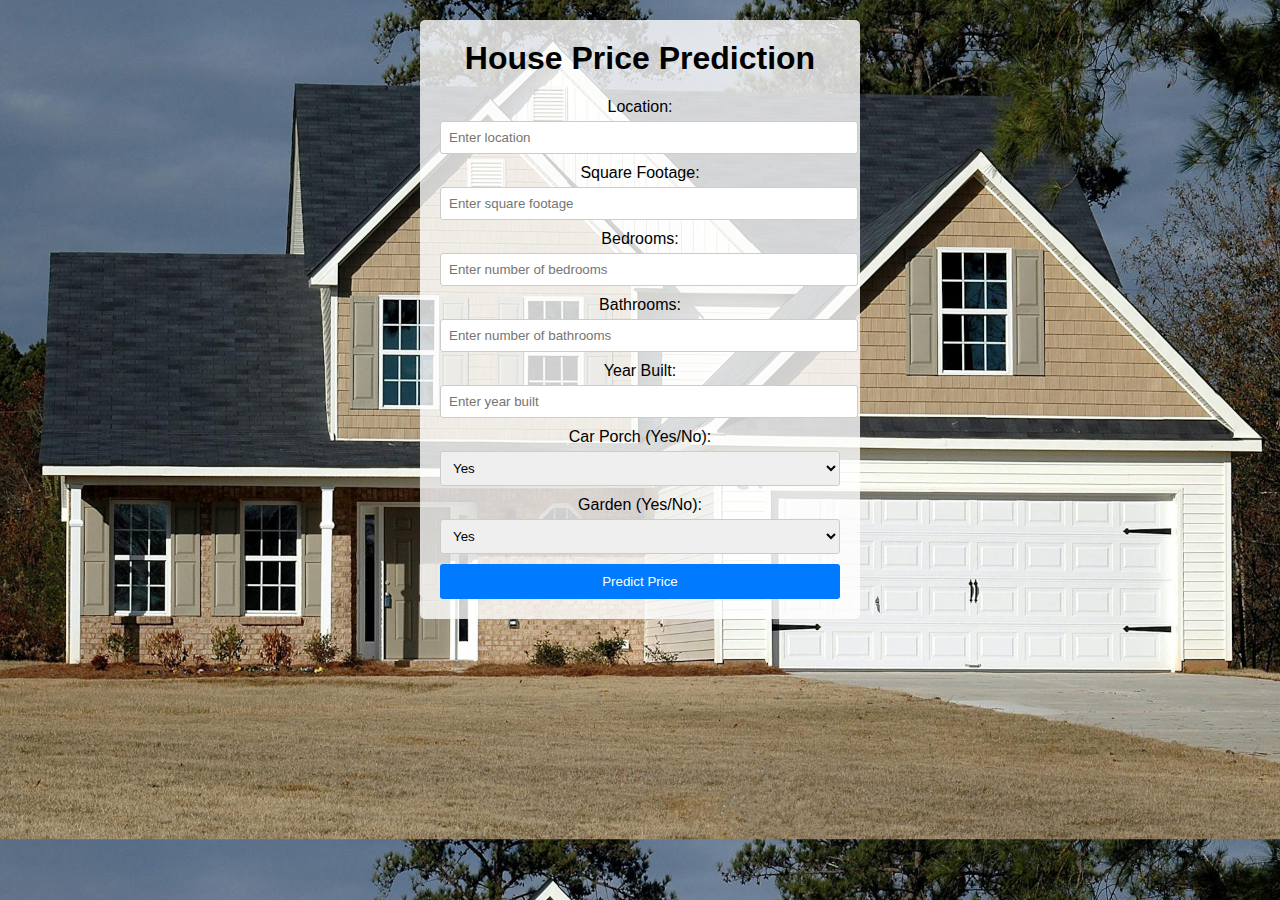
<file: index.html>
<!DOCTYPE html>
<html lang="en">
<head>
  <meta charset="UTF-8">
  <meta name="viewport" content="width=device-width, initial-scale=1.0">
  <title>House Price Prediction</title>
  <link rel="stylesheet" href="styles.css">
</head>
<body style="background-image: url('welcome_background.jpg'); background-size: cover;">
  <div class="form-container">
    <h1>House Price Prediction</h1>
    <label for="location">Location:</label>
    <input type="text" id="location" placeholder="Enter location">

    <label for="squareFootage">Square Footage:</label>
    <input type="number" id="squareFootage" placeholder="Enter square footage">

    <label for="bedrooms">Bedrooms:</label>
    <input type="number" id="bedrooms" placeholder="Enter number of bedrooms">

    <label for="bathrooms">Bathrooms:</label>
    <input type="number" id="bathrooms" placeholder="Enter number of bathrooms">

    <label for="yearBuilt">Year Built:</label>
    <input type="number" id="yearBuilt" placeholder="Enter year built">

    <label for="carPorch">Car Porch (Yes/No):</label>
    <select id="carPorch">
      <option value="yes">Yes</option>
      <option value="no">No</option>
    </select>

    <label for="garden">Garden (Yes/No):</label>
    <select id="garden">
      <option value="yes">Yes</option>
      <option value="no">No</option>
    </select>

    <button onclick="predictPrice()">Predict Price</button>
  </div>

  <script src="script.js"></script>
</body>
</html>
</file>
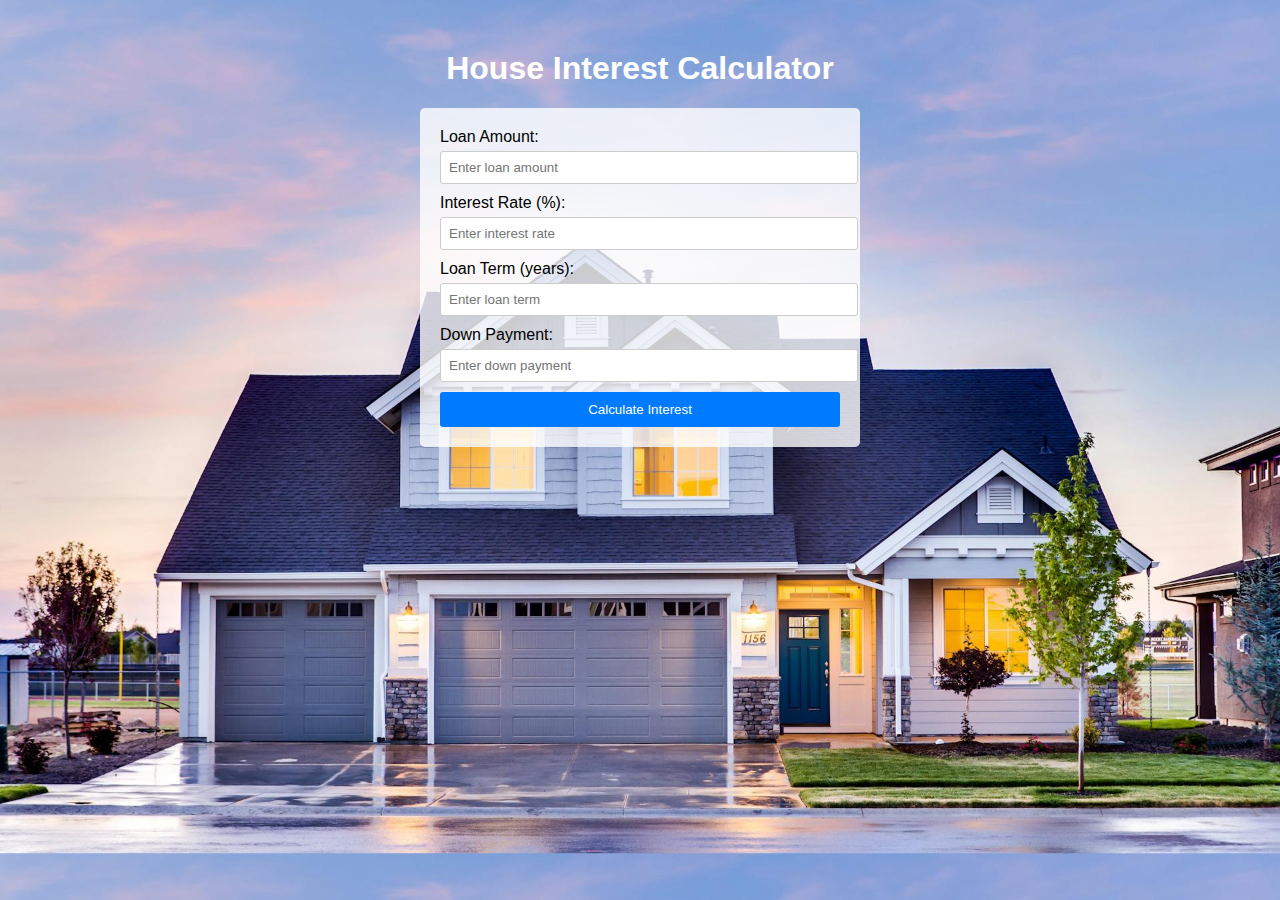
<file: interest.html>
<!DOCTYPE html>
<html lang="en">
<head>
  <meta charset="UTF-8">
  <meta name="viewport" content="width=device-width, initial-scale=1.0">
  <title>House Interest Calculator</title>
  <style>
    body {
      font-family: Arial, sans-serif;
      margin: 0;
      padding: 0;
      background-image: url('interest-background.jpg');
      background-size: cover;
    }

    h1 {
      text-align: center;
      margin-top: 50px;
      color: #fff;
    }

    .form-container {
      max-width: 400px;
      margin: 20px auto;
      padding: 20px;
      background-color: rgba(255, 255, 255, 0.8);
      border-radius: 5px;
    }

    label {
      display: block;
      margin-bottom: 5px;
    }

    input[type="number"] {
      width: 100%;
      padding: 8px;
      margin-bottom: 10px;
      border: 1px solid #ccc;
      border-radius: 3px;
    }

    button {
      width: 100%;
      padding: 10px;
      background-color: #007bff;
      color: #fff;
      border: none;
      border-radius: 3px;
      cursor: pointer;
    }

    button:hover {
      background-color: #0056b3;
    }

    .result-container {
  max-width: 600px;
  margin: 100px auto;
  padding: 20px;
  background-color: rgba(255, 255, 255, 0.8);
  border-radius: 5px;
  text-align: center;
  color: white; 
}
  </style>
</head>
<body>
  <h1>House Interest Calculator</h1>
  <div class="form-container">
    <label for="loanAmount">Loan Amount:</label>
    <input type="number" id="loanAmount" placeholder="Enter loan amount">

    <label for="interestRate">Interest Rate (%):</label>
    <input type="number" id="interestRate" placeholder="Enter interest rate">

    <label for="loanTerm">Loan Term (years):</label>
    <input type="number" id="loanTerm" placeholder="Enter loan term">

    <label for="downPayment">Down Payment:</label>
    <input type="number" id="downPayment" placeholder="Enter down payment">

    <button onclick="calculateInterest()">Calculate Interest</button>
  </div>

  <div id="result"></div>

  <script src="in-script.js"></script>
</body>
</html>
</file>
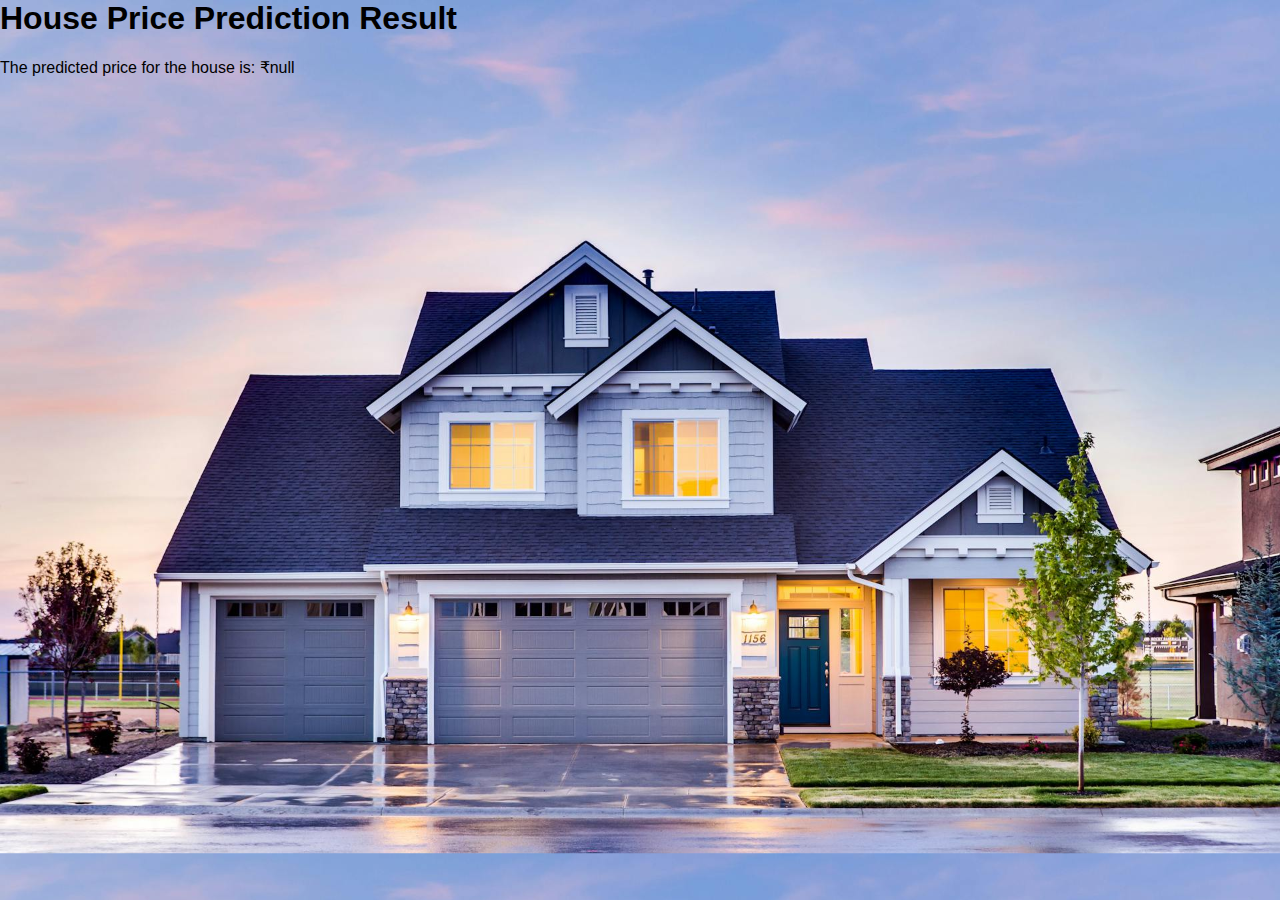
<file: result.html>
<!DOCTYPE html>
<html lang="en">
<head>
  <meta charset="UTF-8">
  <meta name="viewport" content="width=device-width, initial-scale=1.0">
  <title>House Price Prediction Result</title>
  <link rel="stylesheet" href="styles.css">
</head>
<body style="background-image: url('result_background.jpg'); background-size: cover;">
  <div class="result-container">
    <h1>House Price Prediction Result</h1>
    <p id="predictedPrice"></p>
  </div>

  <script>
    const urlParams = new URLSearchParams(window.location.search);
    const predictedPrice = urlParams.get('predictedPrice');
    document.getElementById('predictedPrice').innerText = `The predicted price for the house is: ₹${predictedPrice}`;
  </script>
</body>
</html>
</file>
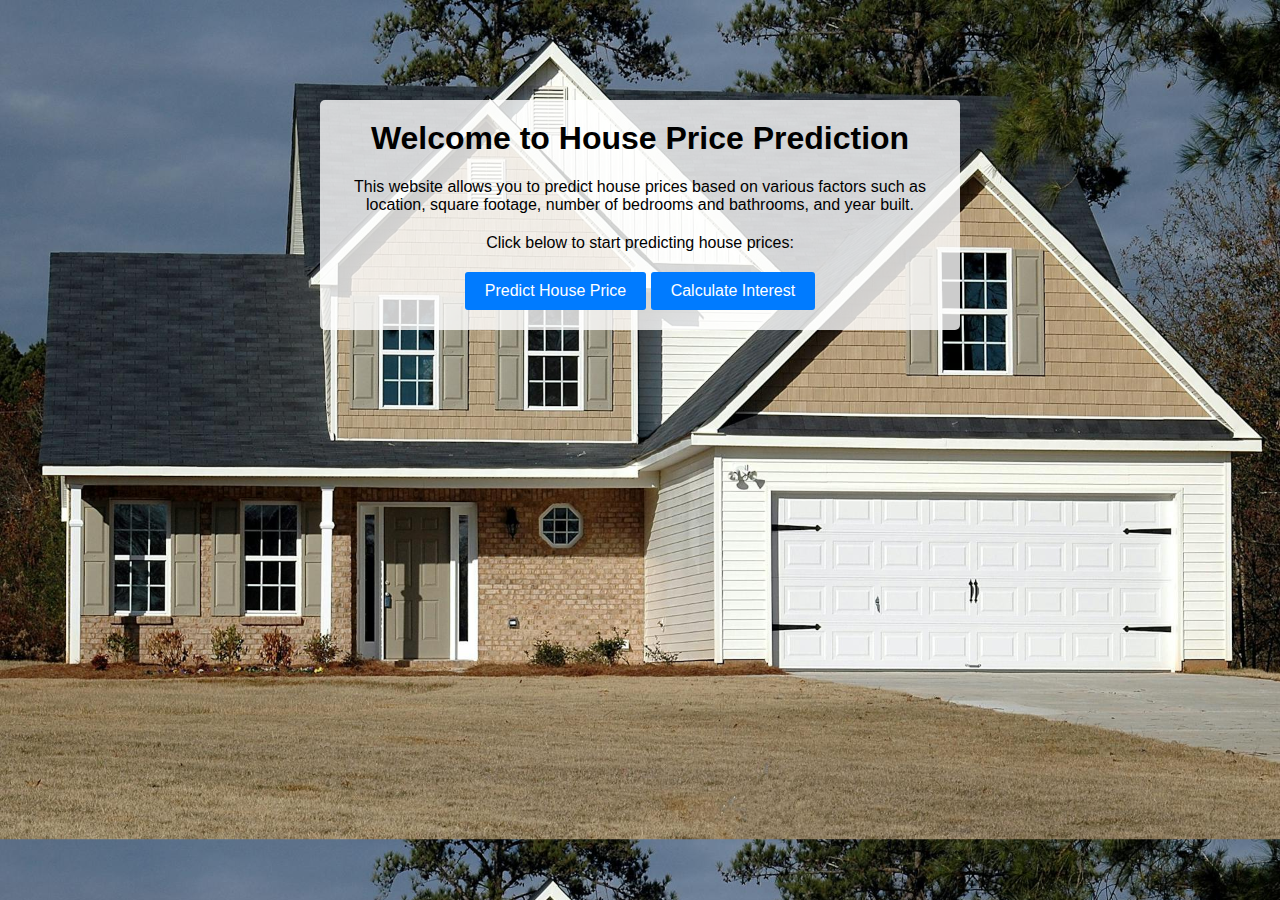
<file: welcome.html>
<!DOCTYPE html>
<html lang="en">
<head>
  <meta charset="UTF-8">
  <meta name="viewport" content="width=device-width, initial-scale=1.0">
  <title>Welcome to House Price Prediction</title>
  <link rel="stylesheet" href="welcome_styles.css">
</head>
<body style="background-image: url('welcome_background.jpg'); background-size: cover;">
  <div class="welcome-container">
    <h1>Welcome to House Price Prediction</h1>
    <p>This website allows you to predict house prices based on various factors such as location, square footage, number of bedrooms and bathrooms, and year built.</p>
    <p>Click below to start predicting house prices:</p>
    <a href="index.html" class="btn">Predict House Price</a>
    <a href="interest.html" class="btn">Calculate Interest</a>
  </div>
</body>
</html>
</file>
<file: styles.css>
body {
  font-family: Arial, sans-serif;
  margin: 0;
  padding: 0;
}

.form-container {
  max-width: 400px;
  margin: 20px auto;
  padding: 20px;
  background-color: rgba(255, 255, 255, 0.8);
  border-radius: 5px;
  text-align: center;
}

h1 {
  margin-top: 0;
}

label {
  display: block;
  margin-bottom: 5px;
}

input[type="text"],
input[type="number"],
select {
  width: 100%;
  padding: 8px;
  margin-bottom: 10px;
  border: 1px solid #ccc;
  border-radius: 3px;
}

button {
  width: 100%;
  padding: 10px;
  background-color: #007bff;
  color: #fff;
  border: none;
  border-radius: 3px;
  cursor: pointer;
}

button:hover {
  background-color: #0056b3;
}
</file>
<file: welcome_styles.css>
body {
  font-family: Arial, sans-serif;
  margin: 0;
  padding: 0;
}

.welcome-container {
  max-width: 600px;
  margin: 100px auto;
  padding: 20px;
  background-color: rgba(255, 255, 255, 0.8);
  border-radius: 5px;
  text-align: center;
}

h1 {
  margin-top: 0;
}

p {
  margin-bottom: 20px;
}

.btn {
  display: inline-block;
  padding: 10px 20px;
  background-color: #007bff;
  color: #fff;
  text-decoration: none;
  border-radius: 3px;
}

.btn:hover {
  background-color: #0056b3;
}
</file>
